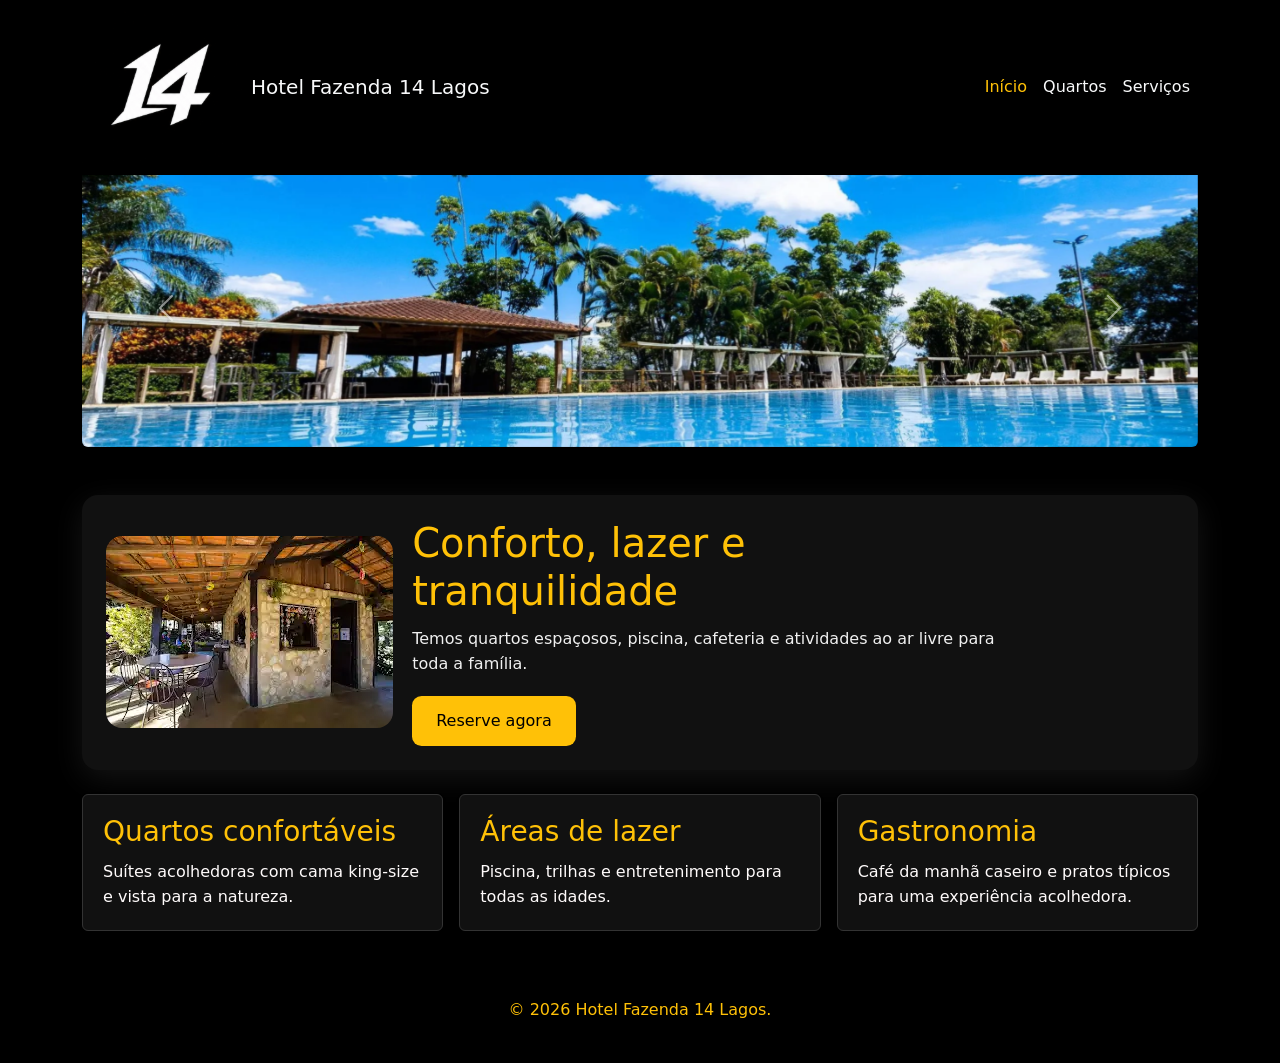
<file: index.html>
<!DOCTYPE html>
<html lang="pt-BR">

<head>
  <meta charset="UTF-8">
  <meta name="viewport" content="width=device-width, initial-scale=1.0">
  <title>Hotel Fazenda 14 Lagos</title>
  <link href="https://cdn.jsdelivr.net/npm/bootstrap@5.3.8/dist/css/bootstrap.min.css" rel="stylesheet"
    integrity="sha384-sRIl4kxILFvY47J16cr9ZwB07vP4J8+LH7qKQnuqkuIAvNWLzeN8tE5YBujZqJLB" crossorigin="anonymous">
  <link rel="stylesheet" href="style.css">
</head>

<body>
  <nav class="navbar navbar-expand-lg navbar-dark bg-dark fixed-top">
    <div class="container">
      <img src="imagens/logo.png" alt="Logo do Hotel Fazenda 14 Lagos" class="brand-logo me-2">
      <a class="navbar-brand" href="index.html">Hotel Fazenda 14 Lagos</a>
      <button class="navbar-toggler" type="button" data-bs-toggle="collapse" data-bs-target="#navbarNav"
        aria-controls="navbarNav" aria-expanded="false" aria-label="Toggle navigation">
        <span class="navbar-toggler-icon"></span>
      </button>
      <div class="collapse navbar-collapse" id="navbarNav">
        <ul class="navbar-nav ms-auto">
          <li class="nav-item">
            <a class="nav-link active" aria-current="page" href="#">Início</a>
          </li>
          <li class="nav-item">
            <a class="nav-link" href="quartos.html">Quartos</a>
          </li>
          <li class="nav-item">
            <a class="nav-link" href="servicos.html">Serviços</a>
          </li>
        </ul>
      </div>
    </div>
  </nav>

  <main class="py-4">
    <div class="container">
      <section class="text-center mb-4 pt-4">
        <h1 class="display-5">Bem-vindo ao Site Hotel Fazenda</h1>
        <p class="lead text-muted">Seu refúgio para descansar, aproveitar a natureza e relaxar.</p>
      </section>

      <section class="mb-5">
        <div id="carouselExample" class="carousel slide" data-bs-ride="carousel">
          <div class="carousel-inner rounded overflow-hidden shadow-sm">
            <div class="carousel-item active">
              <img src="imagens/image2.png" class="d-block w-100" alt="Sala de estar do hotel">
            </div>
            <div class="carousel-item">
              <img src="imagens/quarto1.png" class="d-block w-100" alt="Quarto do hotel">
            </div>
            <div class="carousel-item">
              <img src="imagens/imagen.png" class="d-block w-100" alt="Área externa do hotel">
            </div>
          </div>
          <button class="carousel-control-prev" type="button" data-bs-target="#carouselExample" data-bs-slide="prev">
            <span class="carousel-control-prev-icon" aria-hidden="true"></span>
            <span class="visually-hidden">Previous</span>
          </button>
          <button class="carousel-control-next" type="button" data-bs-target="#carouselExample" data-bs-slide="next">
            <span class="carousel-control-next-icon" aria-hidden="true"></span>
            <span class="visually-hidden">Next</span>
          </button>
        </div>
      </section>

      <section class="hero">
        <img src="imagens/image1.jpg" alt="Hotel Fazenda" class="hero-image d-none d-md-block">
        <div class="hero-info">
          <h1>Conforto, lazer e tranquilidade</h1>
          <p>Temos quartos espaçosos, piscina, cafeteria e atividades ao ar livre para toda a família.</p>
          <button type="button" class="btn btn-primary cta" data-bs-toggle="modal" data-bs-target="#reserveModal">
            Reserve agora
          </button>
        </div>
      </section>

      <section class="mt-4">
        <div class="row g-3">
          <div class="col-md-4">
            <div class="card h-100 shadow-sm">
              <div class="card-body">
                <h3 class="card-title">Quartos confortáveis</h3>
                <p class="card-text text-muted">Suítes acolhedoras com cama king-size e vista para a natureza.</p>
              </div>
            </div>
          </div>
          <div class="col-md-4">
            <div class="card h-100 shadow-sm">
              <div class="card-body">
                <h3 class="card-title">Áreas de lazer</h3>
                <p class="card-text text-muted">Piscina, trilhas e entretenimento para todas as idades.</p>
              </div>
            </div>
          </div>
          <div class="col-md-4">
            <div class="card h-100 shadow-sm">
              <div class="card-body">
                <h3 class="card-title">Gastronomia</h3>
                <p class="card-text text-muted">Café da manhã caseiro e pratos típicos para uma experiência acolhedora.</p>
              </div>
            </div>
          </div>
        </div>
      </section>
    </div>
  </main>

  <div class="modal fade" id="reserveModal" tabindex="-1" aria-labelledby="reserveModalLabel" aria-hidden="true">
    <div class="modal-dialog modal-dialog-centered">
      <div class="modal-content">
        <div class="modal-header">
          <h5 class="modal-title" id="reserveModalLabel">Reserva de quarto</h5>
          <button type="button" class="btn-close" data-bs-dismiss="modal" aria-label="Fechar"></button>
        </div>
        <div class="modal-body">
          <form id="reserveForm">
            <div class="mb-3">
              <label for="name" class="form-label">Nome completo</label>
              <input type="text" class="form-control" id="name" placeholder="Seu nome" required>
            </div>
            <div class="mb-3">
              <label for="email" class="form-label">Email</label>
              <input type="email" class="form-control" id="email" placeholder="seu@email.com" required>
            </div>
            <div class="mb-3">
              <label for="phone" class="form-label">Telefone</label>
              <input type="tel" class="form-control" id="phone" placeholder="(00) 00000-0000" required>
            </div>
            <div class="row g-3">
              <div class="col-md-6">
                <label for="checkin" class="form-label">Entrada</label>
                <input type="date" class="form-control" id="checkin" required>
              </div>
              <div class="col-md-6">
                <label for="checkout" class="form-label">Saída</label>
                <input type="date" class="form-control" id="checkout" required>
              </div>
            </div>
            <div class="mb-3 mt-3">
              <label for="guests" class="form-label">Hóspedes</label>
              <select class="form-select" id="guests">
                <option selected>1 pessoa</option>
                <option>2 pessoas</option>
                <option>3 pessoas</option>
                <option>4 pessoas</option>
              </select>
            </div>
          </form>
        </div>
        <div class="modal-footer">
          <button type="button" class="btn btn-secondary" data-bs-dismiss="modal">Cancelar</button>
          <button type="submit" form="reserveForm" class="btn btn-primary">Enviar Reserva</button>
        </div>
      </div>
    </div>
  </div>

  <footer class="hotel-footer">
    <p>© 2026 Hotel Fazenda 14 Lagos.</p>
  </footer>

  <script src="https://cdn.jsdelivr.net/npm/bootstrap@5.3.8/dist/js/bootstrap.bundle.min.js"
    integrity="sha384-FKyoEForCGlyvwx9Hj09JcYn3nv7wiPVlz7YYwJrWVcXK/BmnVDxM+D2scQbITxI"
    crossorigin="anonymous"></script>
</body>

</html>
</file>
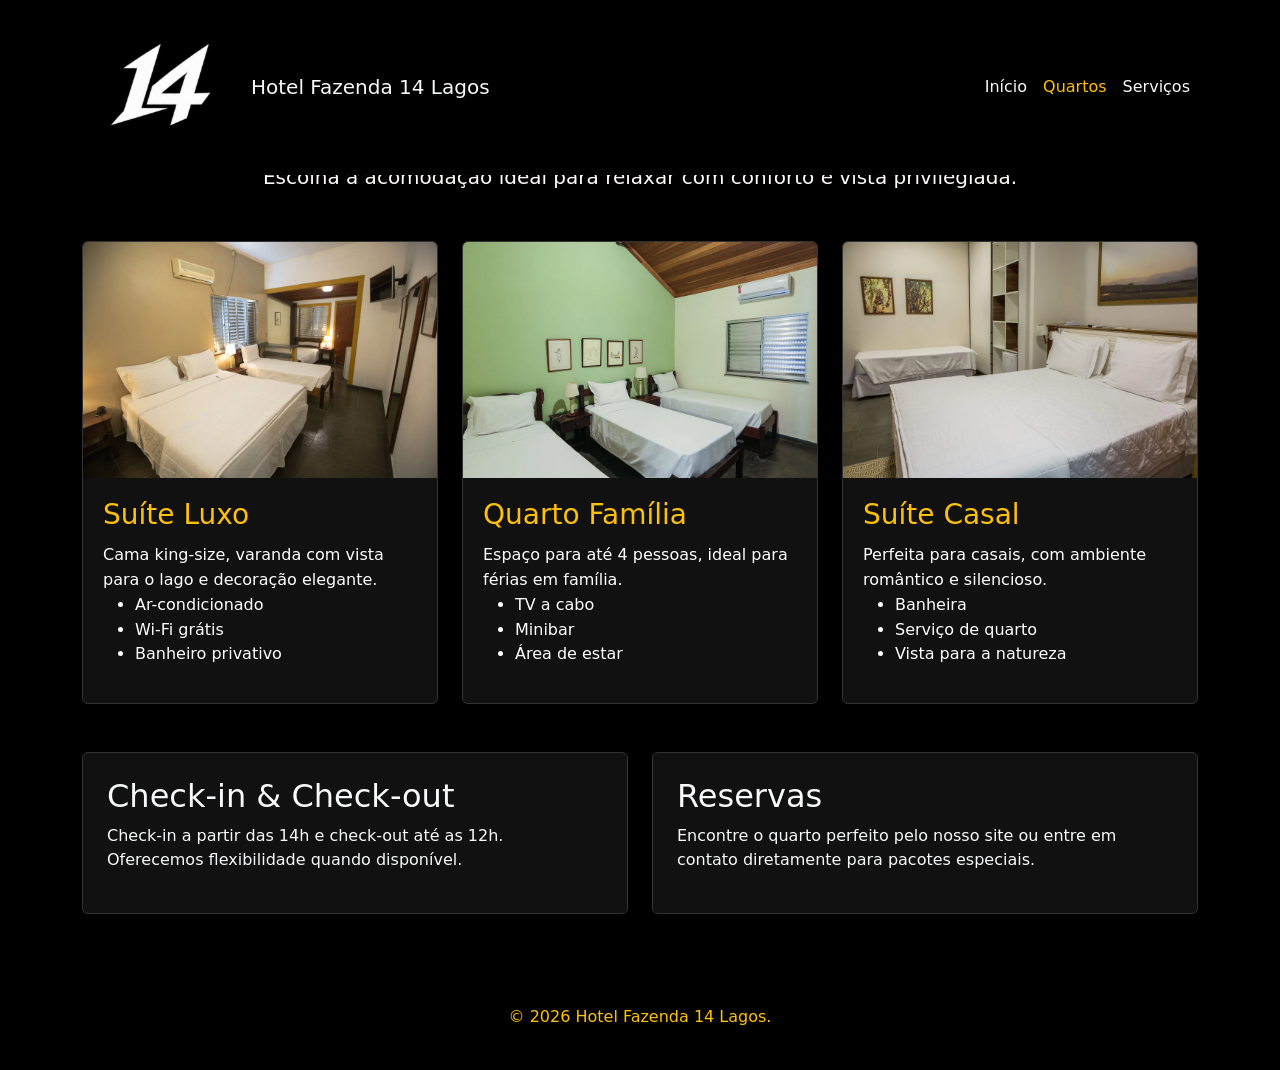
<file: quartos.html>
<!DOCTYPE html>
<html lang="pt-BR">

<head>
  <meta charset="UTF-8">
  <meta name="viewport" content="width=device-width, initial-scale=1.0">
  <title>Quartos | Hotel Fazenda 14 Lagos</title>
  <link href="https://cdn.jsdelivr.net/npm/bootstrap@5.3.8/dist/css/bootstrap.min.css" rel="stylesheet"
    integrity="sha384-sRIl4kxILFvY47J16cr9ZwB07vP4J8+LH7qKQnuqkuIAvNWLzeN8tE5YBujZqJLB" crossorigin="anonymous">
  <link rel="stylesheet" href="style.css">
</head>

<body>
  <nav class="navbar navbar-expand-lg navbar-dark bg-dark fixed-top">
    <div class="container">
      <img src="imagens/logo.png" alt="Logo do Hotel Fazenda 14 Lagos" class="brand-logo me-2">
      <a class="navbar-brand" href="index.html">Hotel Fazenda 14 Lagos</a>
      <button class="navbar-toggler" type="button" data-bs-toggle="collapse" data-bs-target="#navbarNav"
        aria-controls="navbarNav" aria-expanded="false" aria-label="Toggle navigation">
        <span class="navbar-toggler-icon"></span>
      </button>
      <div class="collapse navbar-collapse" id="navbarNav">
        <ul class="navbar-nav ms-auto">
          <li class="nav-item">
            <a class="nav-link" href="index.html">Início</a>
          </li>
          <li class="nav-item">
            <a class="nav-link active" aria-current="page" href="quartos.html">Quartos</a>
          </li>
          <li class="nav-item">
            <a class="nav-link" href="servicos.html">Serviços</a>
          </li>
        </ul>
      </div>
    </div>
  </nav>

  <main class="py-5">
    <div class="container">
      <section class="text-center mb-5 pt-5">
        <h1 class="display-5">Nossos Quartos</h1>
        <p class="lead text-muted">Escolha a acomodação ideal para relaxar com conforto e vista privilegiada.</p>
      </section>

      <section class="row g-4">
        <div class="col-md-4">
          <div class="card h-100 shadow-sm">
            <img src="imagens/quarto.jpg" class="card-img-top" alt="Quarto luxo">
            <div class="card-body">
              <h3 class="card-title">Suíte Luxo</h3>
              <p class="card-text">Cama king-size, varanda com vista para o lago e decoração elegante.</p>
              <ul>
                <li>Ar-condicionado</li>
                <li>Wi-Fi grátis</li>
                <li>Banheiro privativo</li>
              </ul>
            </div>
          </div>
        </div>
        <div class="col-md-4">
          <div class="card h-100 shadow-sm">
            <img src="imagens/quartof.webp" class="card-img-top" alt="Quarto família">
            <div class="card-body">
              <h3 class="card-title">Quarto Família</h3>
              <p class="card-text">Espaço para até 4 pessoas, ideal para férias em família.</p>
              <ul>
                <li>TV a cabo</li>
                <li>Minibar</li>
                <li>Área de estar</li>
              </ul>
            </div>
          </div>
        </div>
        <div class="col-md-4">
          <div class="card h-100 shadow-sm">
            <img src="imagens/suite.webp" class="card-img-top" alt="Suíte casal">
            <div class="card-body">
              <h3 class="card-title">Suíte Casal</h3>
              <p class="card-text">Perfeita para casais, com ambiente romântico e silencioso.</p>
              <ul>
                <li>Banheira</li>
                <li>Serviço de quarto</li>
                <li>Vista para a natureza</li>
              </ul>
            </div>
          </div>
        </div>
      </section>

      <section class="mt-5">
        <div class="row g-4">
          <div class="col-md-6">
            <div class="info-box p-4 rounded shadow-sm">
              <h2>Check-in & Check-out</h2>
              <p>Check-in a partir das 14h e check-out até as 12h. Oferecemos flexibilidade quando disponível.</p>
            </div>
          </div>
          <div class="col-md-6">
            <div class="info-box p-4 rounded shadow-sm">
              <h2>Reservas</h2>
              <p>Encontre o quarto perfeito pelo nosso site ou entre em contato diretamente para pacotes especiais.</p>
            </div>
          </div>
        </div>
      </section>
    </div>
  </main>

  <footer class="hotel-footer">
    <p>© 2026 Hotel Fazenda 14 Lagos.</p>
  </footer>

  <script src="https://cdn.jsdelivr.net/npm/bootstrap@5.3.8/dist/js/bootstrap.bundle.min.js"
    integrity="sha384-FKyoEForCGlyvwx9Hj09JcYn3nv7wiPVlz7YYwJrWVcXK/BmnVDxM+D2scQbITxI"
    crossorigin="anonymous"></script>
</body>

</html>
</file>
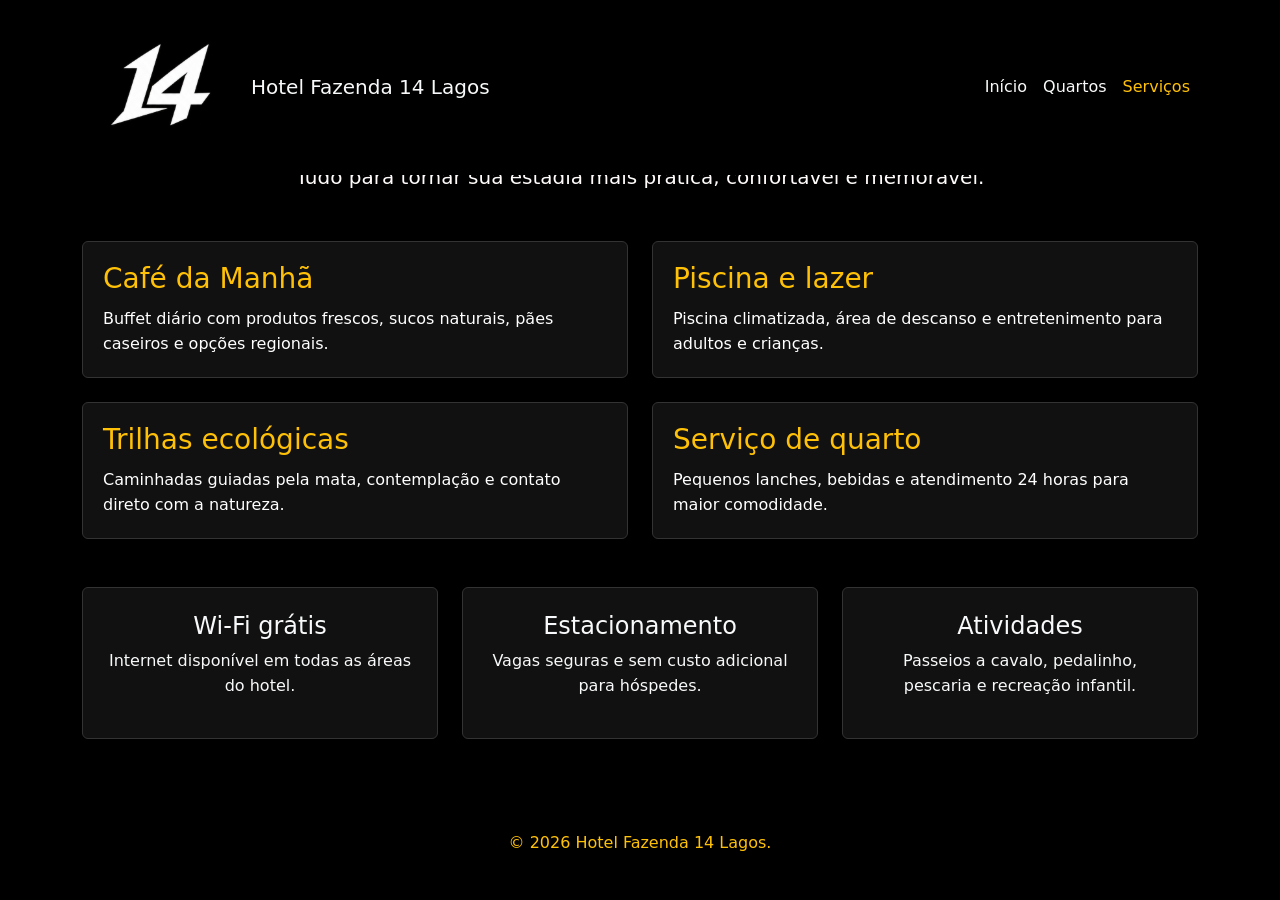
<file: servicos.html>
<!DOCTYPE html>
<html lang="pt-BR">

<head>
  <meta charset="UTF-8">
  <meta name="viewport" content="width=device-width, initial-scale=1.0">
  <title>Serviços | Hotel Fazenda 14 Lagos</title>
  <link href="https://cdn.jsdelivr.net/npm/bootstrap@5.3.8/dist/css/bootstrap.min.css" rel="stylesheet"
    integrity="sha384-sRIl4kxILFvY47J16cr9ZwB07vP4J8+LH7qKQnuqkuIAvNWLzeN8tE5YBujZqJLB" crossorigin="anonymous">
  <link rel="stylesheet" href="style.css">
</head>

<body>
  <nav class="navbar navbar-expand-lg navbar-dark bg-dark fixed-top">
    <div class="container">
      <img src="imagens/logo.png" alt="Logo do Hotel Fazenda 14 Lagos" class="brand-logo me-2">
      <a class="navbar-brand" href="index.html">Hotel Fazenda 14 Lagos</a>
      <button class="navbar-toggler" type="button" data-bs-toggle="collapse" data-bs-target="#navbarNav"
        aria-controls="navbarNav" aria-expanded="false" aria-label="Toggle navigation">
        <span class="navbar-toggler-icon"></span>
      </button>
      <div class="collapse navbar-collapse" id="navbarNav">
        <ul class="navbar-nav ms-auto">
          <li class="nav-item">
            <a class="nav-link" href="index.html">Início</a>
          </li>
          <li class="nav-item">
            <a class="nav-link" href="quartos.html">Quartos</a>
          </li>
          <li class="nav-item">
            <a class="nav-link active" aria-current="page" href="servicos.html">Serviços</a>
          </li>
        </ul>
      </div>
    </div>
  </nav>

  <main class="py-5">
    <div class="container">
      <section class="text-center mb-5 pt-5">
        <h1 class="display-5">Serviços</h1>
        <p class="lead text-muted">Tudo para tornar sua estadia mais prática, confortável e memorável.</p>
      </section>

      <section class="row g-4">
        <div class="col-md-6">
          <div class="card h-100 shadow-sm">
            <div class="card-body">
              <h3 class="card-title">Café da Manhã</h3>
              <p class="card-text">Buffet diário com produtos frescos, sucos naturais, pães caseiros e opções regionais.</p>
            </div>
          </div>
        </div>
        <div class="col-md-6">
          <div class="card h-100 shadow-sm">
            <div class="card-body">
              <h3 class="card-title">Piscina e lazer</h3>
              <p class="card-text">Piscina climatizada, área de descanso e entretenimento para adultos e crianças.</p>
            </div>
          </div>
        </div>
        <div class="col-md-6">
          <div class="card h-100 shadow-sm">
            <div class="card-body">
              <h3 class="card-title">Trilhas ecológicas</h3>
              <p class="card-text">Caminhadas guiadas pela mata, contemplação e contato direto com a natureza.</p>
            </div>
          </div>
        </div>
        <div class="col-md-6">
          <div class="card h-100 shadow-sm">
            <div class="card-body">
              <h3 class="card-title">Serviço de quarto</h3>
              <p class="card-text">Pequenos lanches, bebidas e atendimento 24 horas para maior comodidade.</p>
            </div>
          </div>
        </div>
      </section>

      <section class="mt-5">
        <div class="row g-4">
          <div class="col-md-4">
            <div class="feature-box p-4 rounded shadow-sm text-center">
              <h4>Wi-Fi grátis</h4>
              <p>Internet disponível em todas as áreas do hotel.</p>
            </div>
          </div>
          <div class="col-md-4">
            <div class="feature-box p-4 rounded shadow-sm text-center">
              <h4>Estacionamento</h4>
              <p>Vagas seguras e sem custo adicional para hóspedes.</p>
            </div>
          </div>
          <div class="col-md-4">
            <div class="feature-box p-4 rounded shadow-sm text-center">
              <h4>Atividades</h4>
              <p>Passeios a cavalo, pedalinho, pescaria e recreação infantil.</p>
            </div>
          </div>
        </div>
      </section>
    </div>
  </main>

  <footer class="hotel-footer">
    <p>© 2026 Hotel Fazenda 14 Lagos.</p>
  </footer>

  <script src="https://cdn.jsdelivr.net/npm/bootstrap@5.3.8/dist/js/bootstrap.bundle.min.js"
    integrity="sha384-FKyoEForCGlyvwx9Hj09JcYn3nv7wiPVlz7YYwJrWVcXK/BmnVDxM+D2scQbITxI"
    crossorigin="anonymous"></script>
</body>

</html>
</file>
<file: style.css>
body {
  background: #000000;
  color: #f8f9fa;
  line-height: 1.55;
}

.navbar-brand img {
  height: 50px;
  width: auto;
  margin-right: 1rem;
}

.navbar {
  background: #000000 !important;
}

.navbar-brand,
.nav-link,
.navbar-text {
  color: #f8f9fa !important;
}

.brand-logo {
  display: inline-flex;
  align-items: center;
  gap: 0.55rem;
  font-weight: 700;
  letter-spacing: 0.04em;
  text-transform: uppercase;
}

.logo-mark {
  display: inline-block;
  width: 34px;
  height: 34px;
  border-radius: 50%;
  background: radial-gradient(circle at top left, #ffe066, #ffc107 70%);
  box-shadow: 0 0 0 4px rgba(255, 193, 7, 0.18);
}

.nav-link.active,
.nav-link:hover {
  color: #ffc107 !important;
}

.hero-info h1 {
  color: #ffc107;
}

.hero-info p {
  color: #f0f0f0;
}

.cta {
  background: #ffc107;
  color: #000000;
}

.card {
  background: #111111;
  border: 1px solid #333333;
}

.card-title {
  color: #ffc107;
}

.card-text {
  color: #ffffff;
}

.card-body p,
.card-body li {
  color: #ffffff;
}

.text-muted {
  color: #fffbfb !important;
}

.btn-primary {
  background-color: #ffc107 !important;
  border-color: #ffc107 !important;
  color: #000000 !important;
}

.btn-primary:hover,
.btn-primary:focus {
  background-color: #e0ac03 !important;
  border-color: #e0ac03 !important;
}

.btn-secondary {
  background-color: #1a1a1a !important;
  border-color: #333333 !important;
  color: #f8f9fa !important;
}

.btn-secondary:hover,
.btn-secondary:focus {
  background-color: #2a2a2a !important;
}

.modal-content {
  background-color: #111111;
  color: #f8f9fa;
  border: 1px solid #333333;
}

.modal-header,
.modal-footer {
  border-color: #333333;
}

.hero {
  display: flex;
  flex-wrap: wrap;
  align-items: center;
  gap: 1.2rem;
  margin-top: 1.5rem;
  padding: 1.5rem;
  background: #111111;
  border-radius: 1rem;
  box-shadow: 0 8px 30px rgba(255, 253, 253, 0.08);
}

.hero-image {
  max-width: 50%;
  border-radius: 1rem;
}

.hero-info {
  max-width: 600px;
}

.hero-info h1 {
  margin-bottom: 0.75rem;
}

.hero-info p {
  margin-bottom: 1.2rem;
}

.cta {
  border: none;
  background: #ffc107;
  color: #000000;
  padding: 0.8rem 1.5rem;
  border-radius: 0.6rem;
  transition: background 0.2s ease;
}

.cta:hover {
  background: #e0ac03;
}

.hotel-footer {
  padding: 1.5rem 0;
  text-align: center;
  background: #000000;
  color: #ffc107;
}

.card-body {
  padding: 1.25rem 1.25rem;
}

.card-title {
  margin-bottom: 0.75rem;
}

.card-text {
  margin-bottom: 0;
}

section {
  margin-bottom: 1.2rem;
}

.info-box,
.feature-box {
  background: #111111;
  border: 1px solid #333333;
}

@media (max-width: 768px) {
  .hero {
    flex-direction: column;
  }

  .hero-image {
    max-width: 100%;
  }
}
</file>
